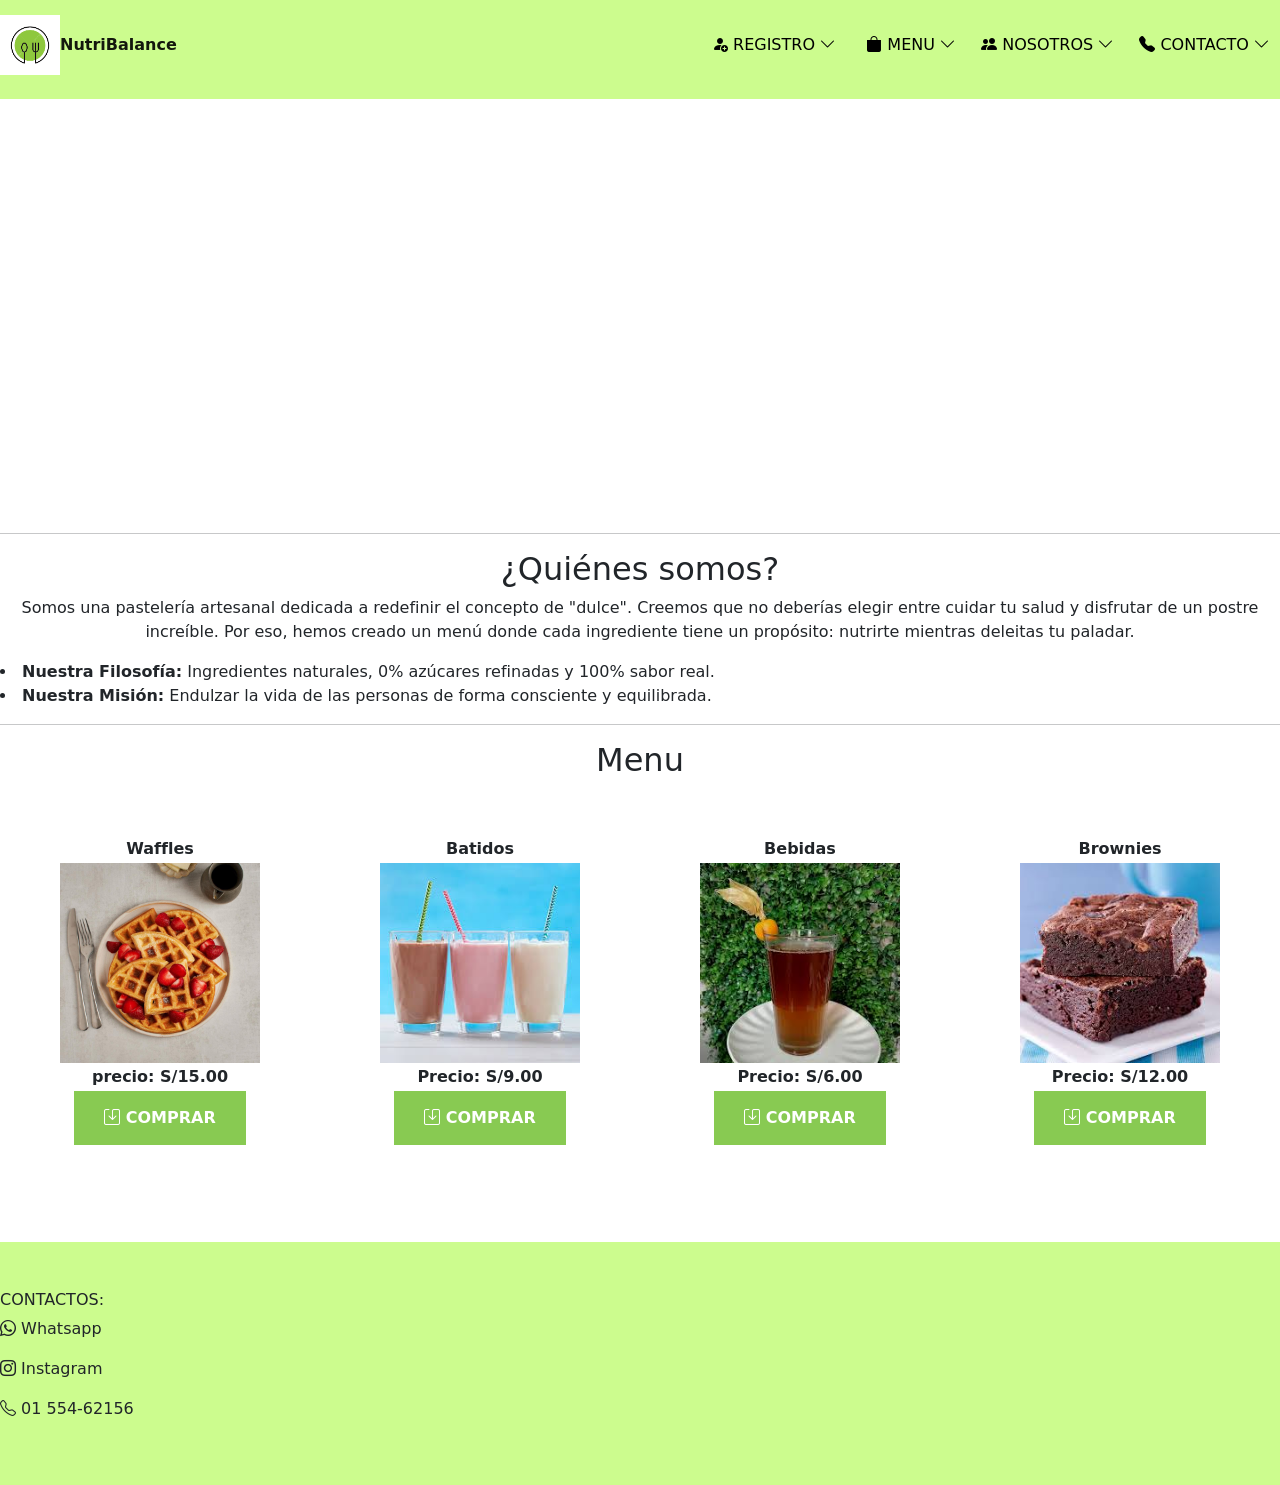
<file: index.html>
<!DOCTYPE html>
<html lang="es">
<head>
    <meta charset="UTF-8">
    <meta name="viewport" content="width=device-width, initial-scale=1.0">
    <title>NutriBalance | INICIO</title>
<link href="https://cdn.jsdelivr.net/npm/bootstrap@5.3.8/dist/css/bootstrap.min.css" rel="stylesheet" integrity="sha384-sRIl4kxILFvY47J16cr9ZwB07vP4J8+LH7qKQnuqkuIAvNWLzeN8tE5YBujZqJLB" crossorigin="anonymous">
<link rel="stylesheet" href="index.css">
<style>
    body{background-color: rgb(204, 252, 142);
    }
</style>
<link rel="stylesheet" href="https://cdn.jsdelivr.net/npm/bootstrap-icons@1.11.3/font/bootstrap-icons.css">
<link rel="preconnect" href="https://fonts.googleapis.com">
<link rel="preconnect" href="https://fonts.gstatic.com" crossorigin>
<link href="https://fonts.googleapis.com/css2?family=Bungee+Shade&family=Gruppo&family=Libertinus+Keyboard&family=Raleway+Dots&family=Rubik+Dirt&family=UnifrakturMaguntia&display=swap" rel="stylesheet">
<link rel="preconnect" href="https://fonts.googleapis.com">
<link rel="preconnect" href="https://fonts.gstatic.com" crossorigin>
<link href="https://fonts.googleapis.com/css2?family=Almendra+Display&family=Bungee+Shade&family=Gruppo&family=Libertinus+Keyboard&family=Nabla&family=Raleway+Dots&family=Rubik+80s+Fade&family=Rubik+Dirt&family=UnifrakturMaguntia&display=swap" rel="stylesheet">
<link rel="stylesheet" href="index.css">
</head>

<body>

    <nav class="menu" style="padding-right: 10px; padding-top: 15px;">
    <div class="logo">
        <strong style="color: lch(0% 0 0 / 0.911);"> <img src="imagen/logo.png" alt="Logo" width="60px">NutriBalance</strong></div>
        <div class="links">
        <a href="registrar.html" style="color: rgb(0, 0, 0); white-space: pre;"><i class="bi bi-person-fill-add"></i> REGISTRO <i class="bi bi-chevron-down"></i> </a>
        <a href="#m" style="color: rgb(0, 0, 0); white-space: pre;"><i class="bi bi-bag-fill"></i> MENU <i class="bi bi-chevron-down"></i></a>
        <a href="#n" style="color: rgb(0, 0, 0); white-space: pre;"><i class="bi bi-people-fill"></i> NOSOTROS <i class="bi bi-chevron-down"></i></a>
        <a href="#t" style="color: rgb(0, 0, 0); white-space: pre;"><i class="bi bi-telephone-fill"></i> CONTACTO <i class="bi bi-chevron-down"></i></a>
    </div>
</nav>

<br id="n">
<section style="background-color: white;"><br><br>
   <center><iframe width="560px" height="315px" src="https://www.youtube.com/embed/6KiZ_u_CkzU?si=zWqZJCpXPz1tHPAO" title="YouTube video player" frameborder="0" allow="accelerometer; autoplay; clipboard-write; encrypted-media; gyroscope; picture-in-picture; web-share" referrerpolicy="strict-origin-when-cross-origin" allowfullscreen></iframe></center>
   <br><br>
   <hr>
   <center><h2>¿Quiénes somos?</h2></center>
    <center><p>Somos una pastelería artesanal dedicada a redefinir el concepto
    de "dulce". Creemos que no deberías elegir entre cuidar tu salud
    y disfrutar de un postre increíble. Por eso, hemos creado un menú
    donde cada ingrediente tiene un propósito: nutrirte mientras
    deleitas tu paladar. </p></center>
        <li><strong>Nuestra Filosofía:</strong> Ingredientes naturales, 0% azúcares refinadas y 100% sabor real.</li>
        <li><strong>Nuestra Misión:</strong> Endulzar la vida de las personas de forma consciente y equilibrada.</li>
    <hr id="m">
    
    <center><h2>Menu</h2></center>
    <br><br>

    <center><table border="0" style="width:100%; margin:auto; text-align:center;">
    <thead>
        <tr>
            <th>Waffles</th>
            <th>Batidos</th>
            <th>Bebidas</th>
            <th>Brownies</th>
        </tr>
        
        <tr>
                <th><img src="imagen/waffle.jpg" width="200px"></th>
                <th><img src="imagen/batidos.jpg" width="200px" ></th>
                <th><img src="imagen/bebidas.jpg" width="200px"></th>
                <th><img src="imagen/brownie.jpg" width="200px"></th>
        </tr>
        <tr>
            <th>precio: S/15.00</th>
            <th>Precio: S/9.00</th>
            <th>Precio: S/6.00</th>
            <th>Precio: S/12.00</th>
        </tr>
        <tr>
            <th><a href="index.html" style="background-color:  rgb(136, 202, 82); color: white;
    padding: 15px 30px; text-decoration: none; display: inline-block"><i class="bi bi-save"></i> COMPRAR</a></th>
            <th><a href="index.html" style="background-color:  rgb(136, 202, 82); color: white;
    padding: 15px 30px; text-decoration: none; display: inline-block"><i class="bi bi-save"></i> COMPRAR</a></th>
            <th><a href="index.html" style="background-color:  rgb(136, 202, 82); color: white;
    padding: 15px 30px; text-decoration: none; display: inline-block"><i class="bi bi-save"></i> COMPRAR</a></th>
            <th><a href="index.html" style="background-color:  rgb(136, 202, 82); color: white;
    padding: 15px 30px; text-decoration: none; display: inline-block"><i class="bi bi-save"></i> COMPRAR</a></th>
        </tr>

    </thead>
        

    </table></center>
    <br><br><br> 



<br id="t">
</section>

<footer style="background-color: rgb(204, 252, 142);" >

<br><br>
<h6>CONTACTOS:</h6>
<p><i class="bi bi-whatsapp"></i> Whatsapp</p>
<p><i class="bi bi-instagram"></i> Instagram</p>
<p><i class="bi bi-telephone"></i> 01 554-62156</p>
<br><br>


</footer>
</file>
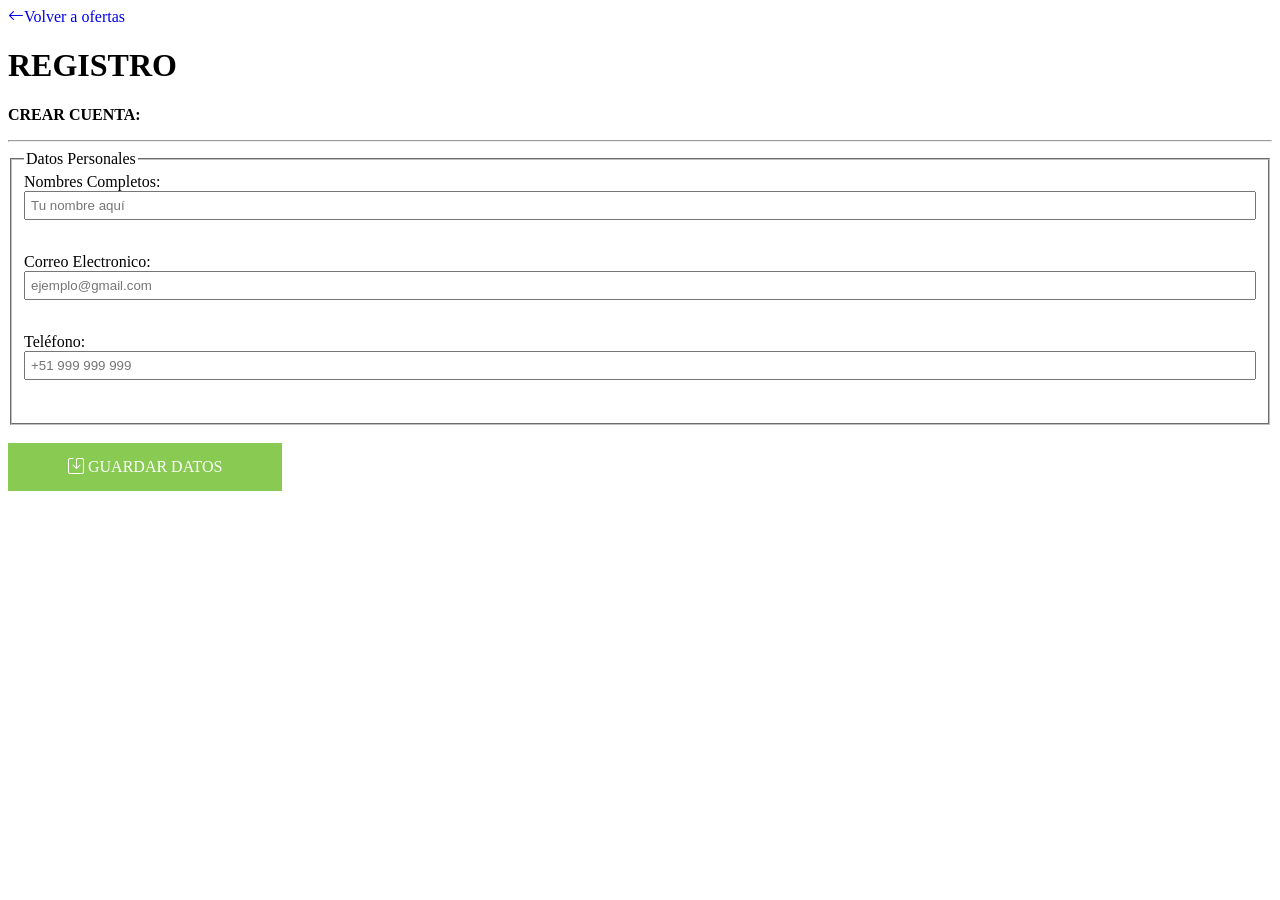
<file: registrar.html>
<!DOCTYPE html>
<html lang="es">
<head>
    <meta charset="UTF-8">
    <meta name="viewport" content="width=device-width, initial-scale=1.0">
    <title>NutriBalance | REGISTRO </title>

    <link rel="stylesheet" href="https://cdn.jsdelivr.net/npm/bootstrap-icons@1.13.1/font/bootstrap-icons.min.css">
</head>
<body>
    <nav>
        <a href="index.html" style="text-decoration: none;"><i class="bi bi-arrow-left"></i>Volver a ofertas</a>
    </nav>

    <main>

        <h1>REGISTRO</h1>

        <p><strong>CREAR CUENTA:</strong></p>

    </main>
    <hr>
   <fieldset>
    <legend>Datos Personales</legend>
    <label>Nombres Completos:</label><br>
    <input type="text" placeholder="Tu nombre aquí" style="width: 100%; padding: 5px; margin-bottom: 15px; box-sizing: border-box;"><br><br>

    <label>Correo Electronico:</label><br>
    <input type="text" placeholder="ejemplo@gmail.com" style="width: 100%; padding: 5px; margin-bottom: 15px; box-sizing: border-box;"><br><br>

    <label>Teléfono:</label><br>
    <input type="text" placeholder="+51 999 999 999" style="width: 100%; padding: 5px; margin-bottom: 15px; box-sizing: border-box;"><br><br>
   </fieldset><br>

   <a href="index.html" style="background-color:  rgb(136, 202, 82); color: white;
    padding: 15px 60px; text-decoration: none; display: inline-block"><i class="bi bi-save"></i> GUARDAR DATOS</a>
    
</body>
</html>
</file>
<file: index.css>
.menu{display: flex;
    justify-content: space-between;
    align-items: center;}

.links a{margin-left: 20px;
    text-decoration: none;}
</file>
